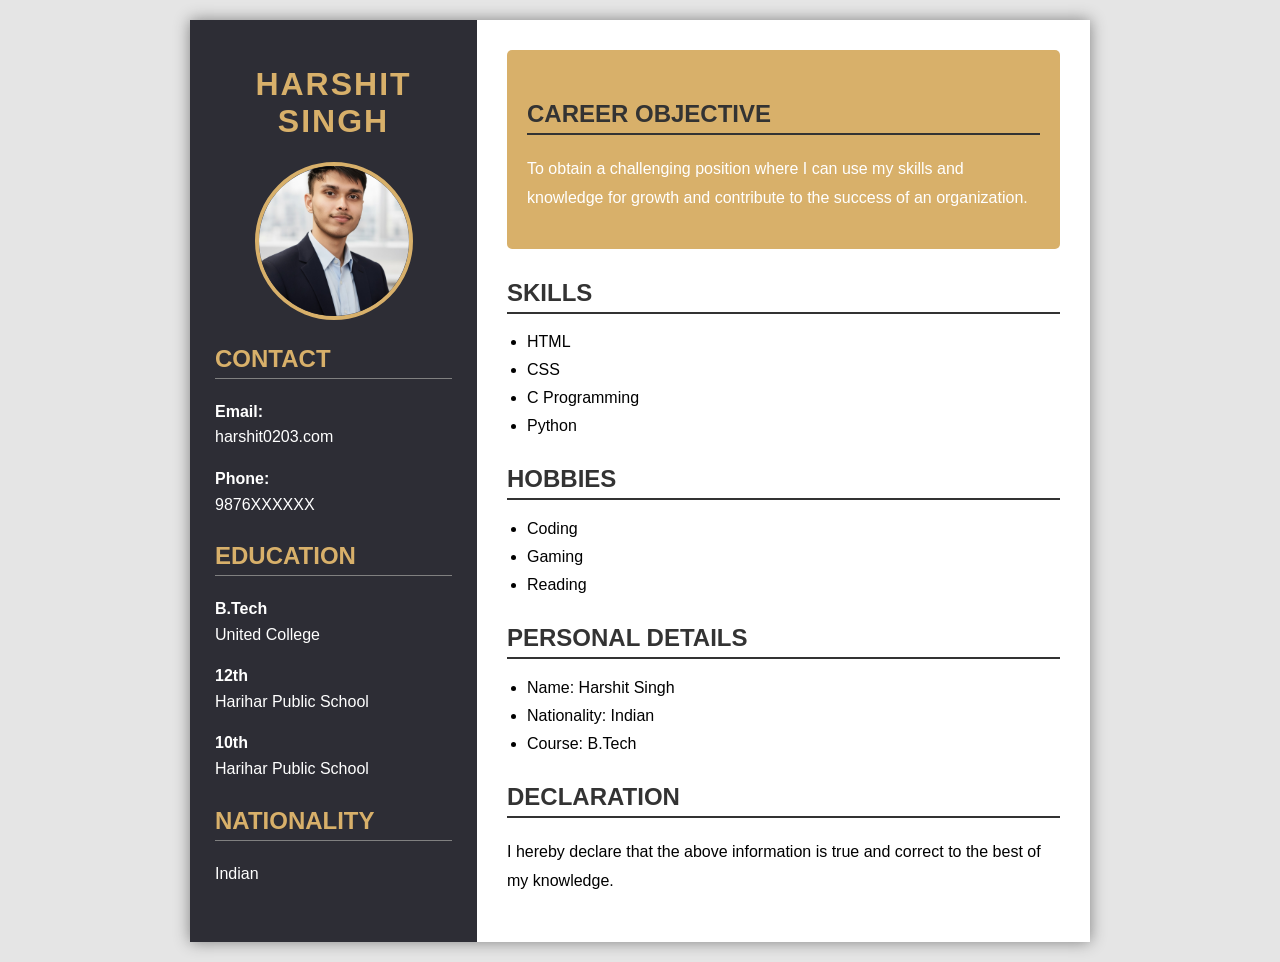
<file: index.html>
<html>
<head>
    <title>Harshit Singh Resume</title>
    <link rel="stylesheet" href="style.css">
</head>
<body>

<div class="resume">

    <div class="left">

        <h1>HARSHIT SINGH</h1>

        <img src="profile.jpg" alt="Profile Photo" class="photo">

        <h2>CONTACT</h2>

        <p><b>Email:</b><br>
        harshit0203.com</p>

        <p><b>Phone:</b><br>
        9876XXXXXX</p>

        <h2>EDUCATION</h2>

        <p><b>B.Tech</b><br>
        United College</p>

        <p><b>12th</b><br>
        Harihar Public School</p>

        <p><b>10th</b><br>
        Harihar Public School</p>

        <h2>NATIONALITY</h2>

        <p>Indian</p>

    </div>

    <div class="right">

        <div class="header">
            <h2>CAREER OBJECTIVE</h2>

            <p>
                To obtain a challenging position where I can use my
                skills and knowledge for growth and contribute to the
                success of an organization.
            </p>
        </div>

        <h2>SKILLS</h2>

        <ul>
            <li>HTML</li>
            <li>CSS</li>
            <li>C Programming</li>
            <li>Python</li>
        </ul>

        <h2>HOBBIES</h2>

        <ul>
            <li>Coding</li>
            <li>Gaming</li>
            <li>Reading</li>
        </ul>

        <h2>PERSONAL DETAILS</h2>

        <ul>
            <li>Name: Harshit Singh</li>
            <li>Nationality: Indian</li>
            <li>Course: B.Tech</li>
        </ul>

        <h2>DECLARATION</h2>

        <p>
            I hereby declare that the above information is true
            and correct to the best of my knowledge.
        </p>

    </div>

</div>

</body>
</html>
</file>
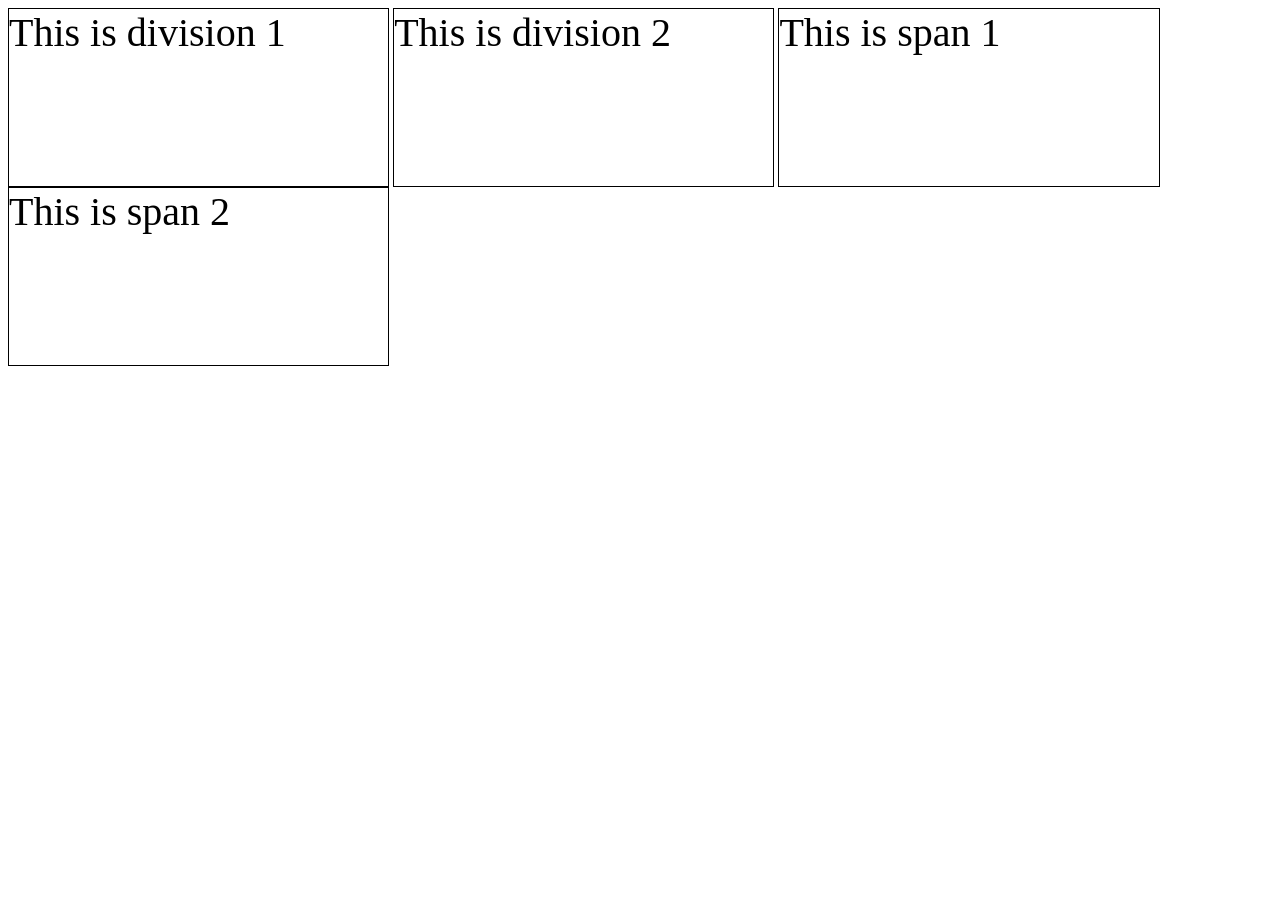
<file: display.html>
<html>
<head>
    <title>display</title>

    <style>
        div, span{
            border:1px solid black;
            font-size:250%;
            display:inline-block;
            height:20%;
            width:30%;
        }
    </style>

</head>

<body>

    <div>
        This is division 1
    </div>

    <div>
        This is division 2
    </div>

    <span>
        This is span 1
    </span>

    <span>
        This is span 2
    </span>

</body>
</html>
</file>
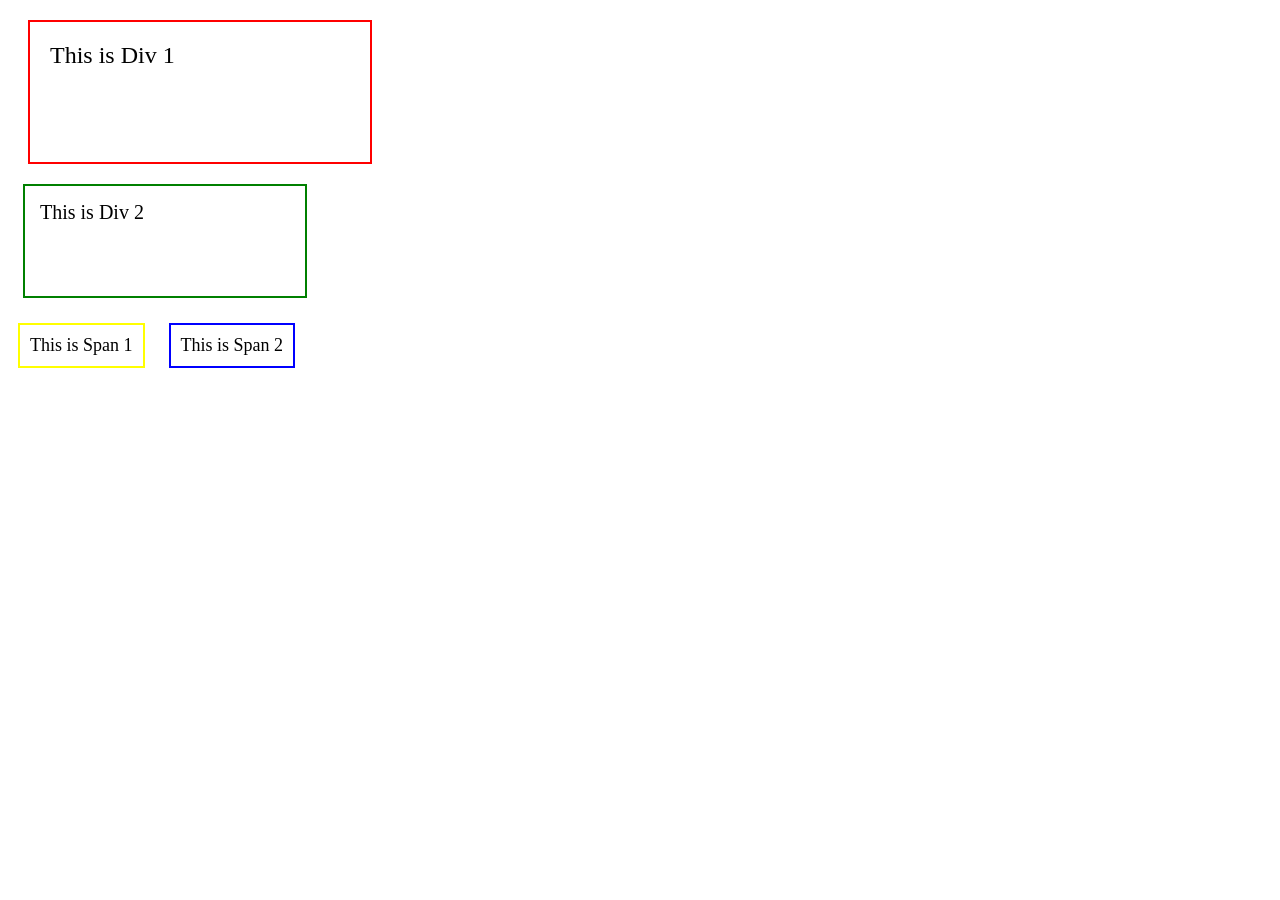
<file: div.html>
<html>
<head>
<title>Display Inline-Block Example</title>

<style>
.d1{
    border:2px solid red;
    width:300px;
    height:100px;
    padding:20px;
    margin:20px;
    font-size:24px;
}

.d2{
    border:2px solid green;
    width:250px;
    height:80px;
    padding:15px;
    margin:15px;
    font-size:20px;
}

#d3{
    display:inline-block;
    border:2px solid yellow;
   
    padding:10px;
    margin:10px;
    font-size:18px;
}

#d4{
    display:inline-block;
    border:2px solid blue;
    
    padding:10px;
    margin:10px;
    font-size:18px;
}
</style>

</head>
<body>

<div class="d1">This is Div 1</div>

<div class="d2">This is Div 2</div>

<span id="d3">This is Span 1</span>

<span id="d4">This is Span 2</span>

</body>
</html>
</file>
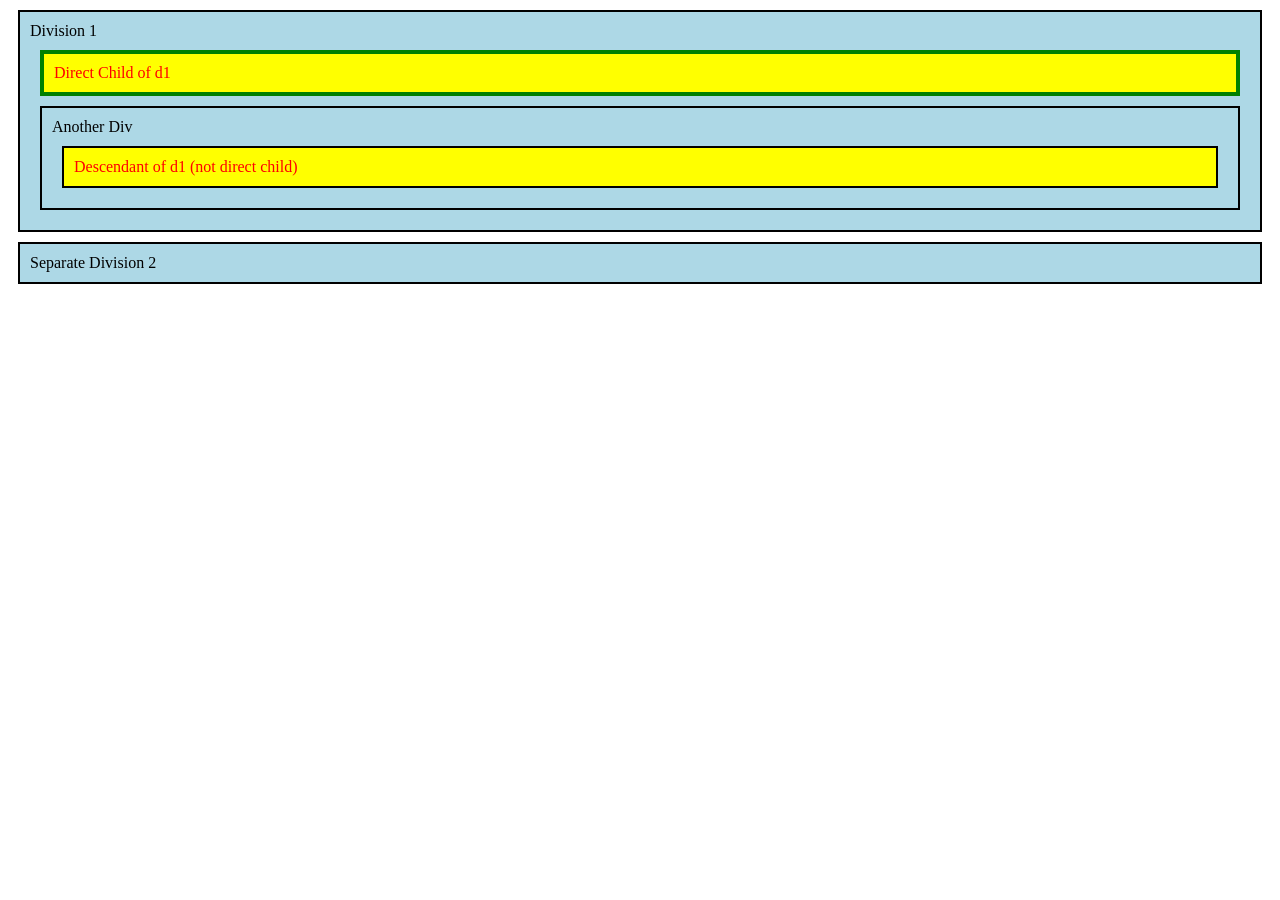
<file: nested.html>
<html>
<head>
<title>CSS Selectors</title>

<style>
div{
    border:2px solid black;
    padding:10px;
    margin:10px;
}


.d1, .d2{
    background-color: lightblue;
}


.d1 .d2{
    background-color: yellow;
    color: red;
}


.d1 > .d2{
    border: 4px solid green;
}
</style>

</head>
<body>

<div class="d1">
    Division 1

    <div class="d2">
        Direct Child of d1
    </div>

    <div>
        Another Div

        <div class="d2">
            Descendant of d1 (not direct child)
        </div>

    </div>

</div>

<div class="d2">
    Separate Division 2
</div>

</body>
</html>
</file>
<file: style.css>
body{
    margin:0;
    background:#e5e5e5;
    font-family:Arial, sans-serif;
}

.resume{
    width:900px;
    margin:20px auto;
    display:flex;
    background:white;
    box-shadow:0px 0px 15px gray;
}

.left{
    width:30%;
    background:#2d2d35;
    color:white;
    padding:25px;
}

.left h1{
    color:#d8b06a;
    text-align:center;
    letter-spacing:2px;
}

.photo{
    width:150px;
    height:150px;
    border-radius:50%;
    border:4px solid #d8b06a;
    display:block;
    margin:20px auto;
    object-fit:cover;
}

.left h2{
    color:#d8b06a;
    border-bottom:1px solid gray;
    padding-bottom:5px;
    margin-top:25px;
}

.left p{
    line-height:1.6;
}

.right{
    width:70%;
    padding:30px;
}

.header{
    background:#d8b06a;
    color:white;
    padding:20px;
    border-radius:5px;
}

.right h2{
    color:#333;
    border-bottom:2px solid #333;
    padding-bottom:5px;
    margin-top:30px;
}

.right ul{
    padding-left:20px;
}

.right li{
    margin-bottom:10px;
}

.right p{
    line-height:1.8;
}
</file>
